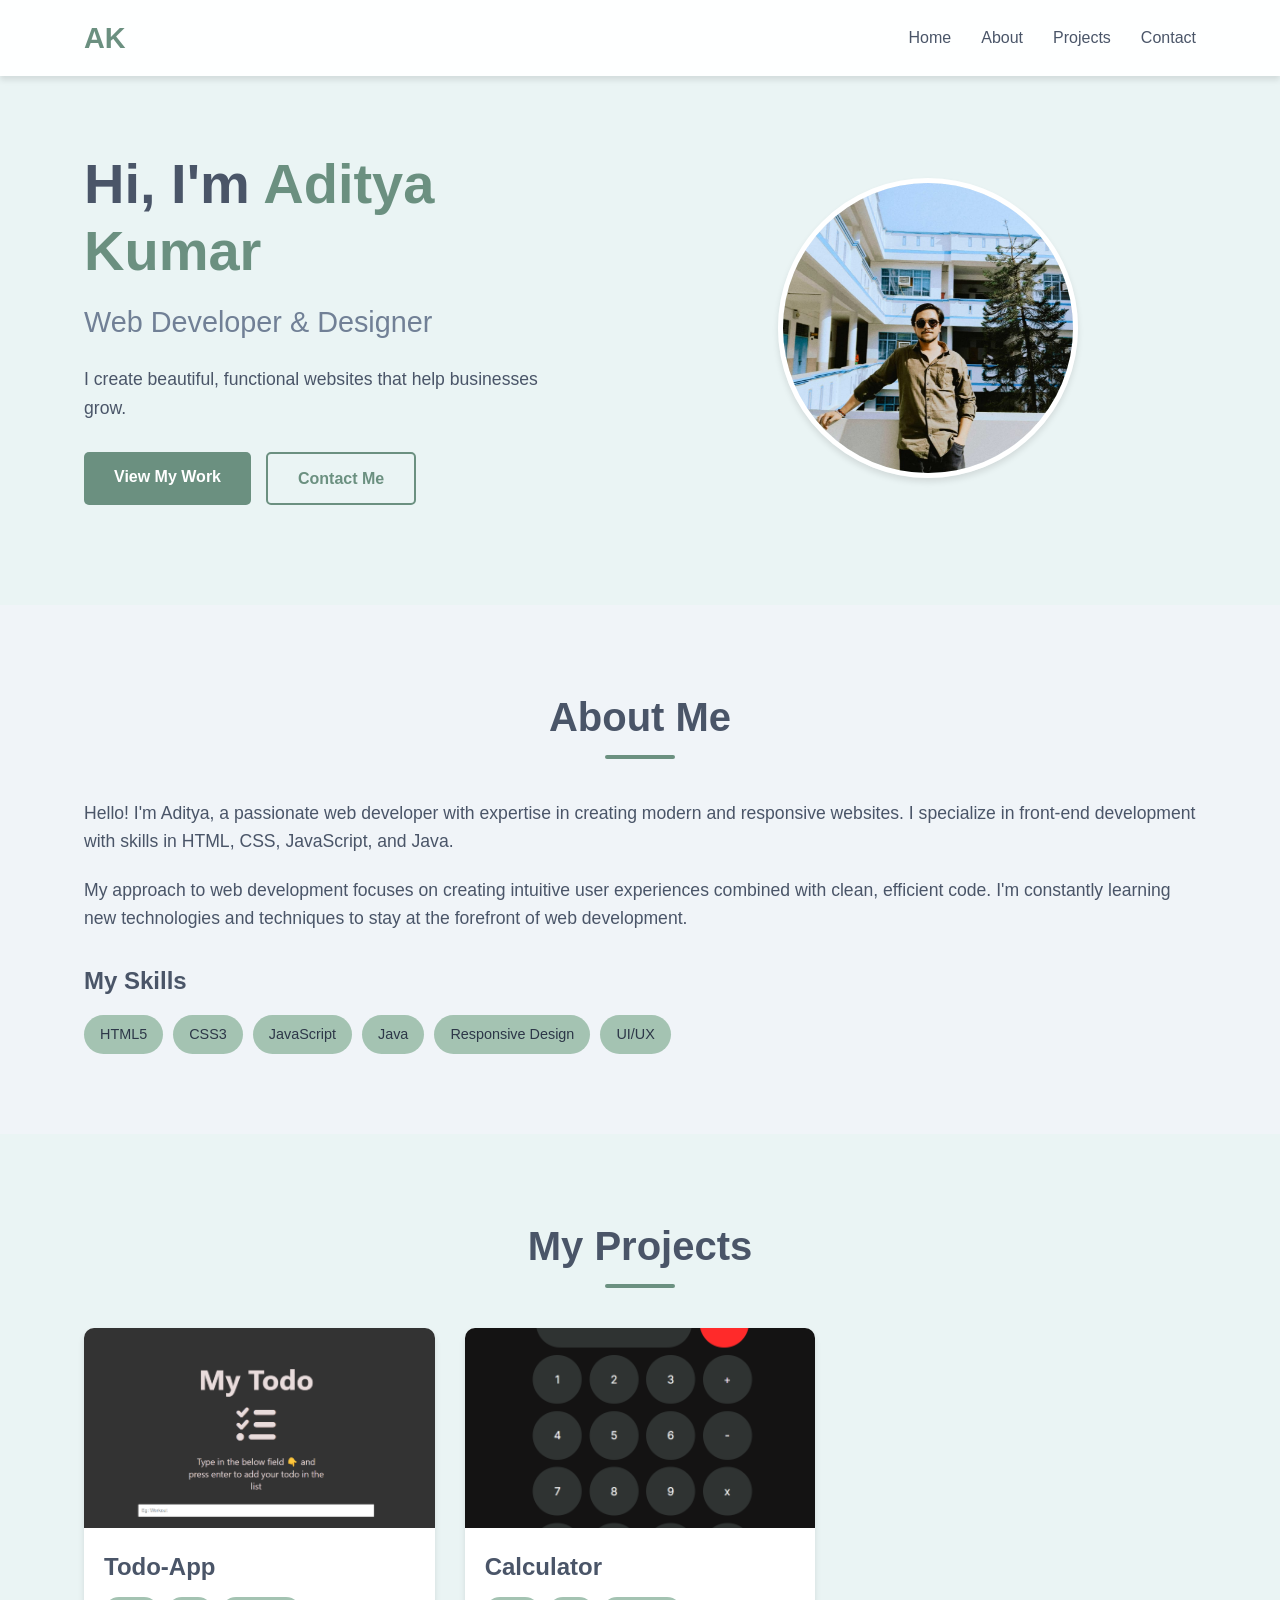
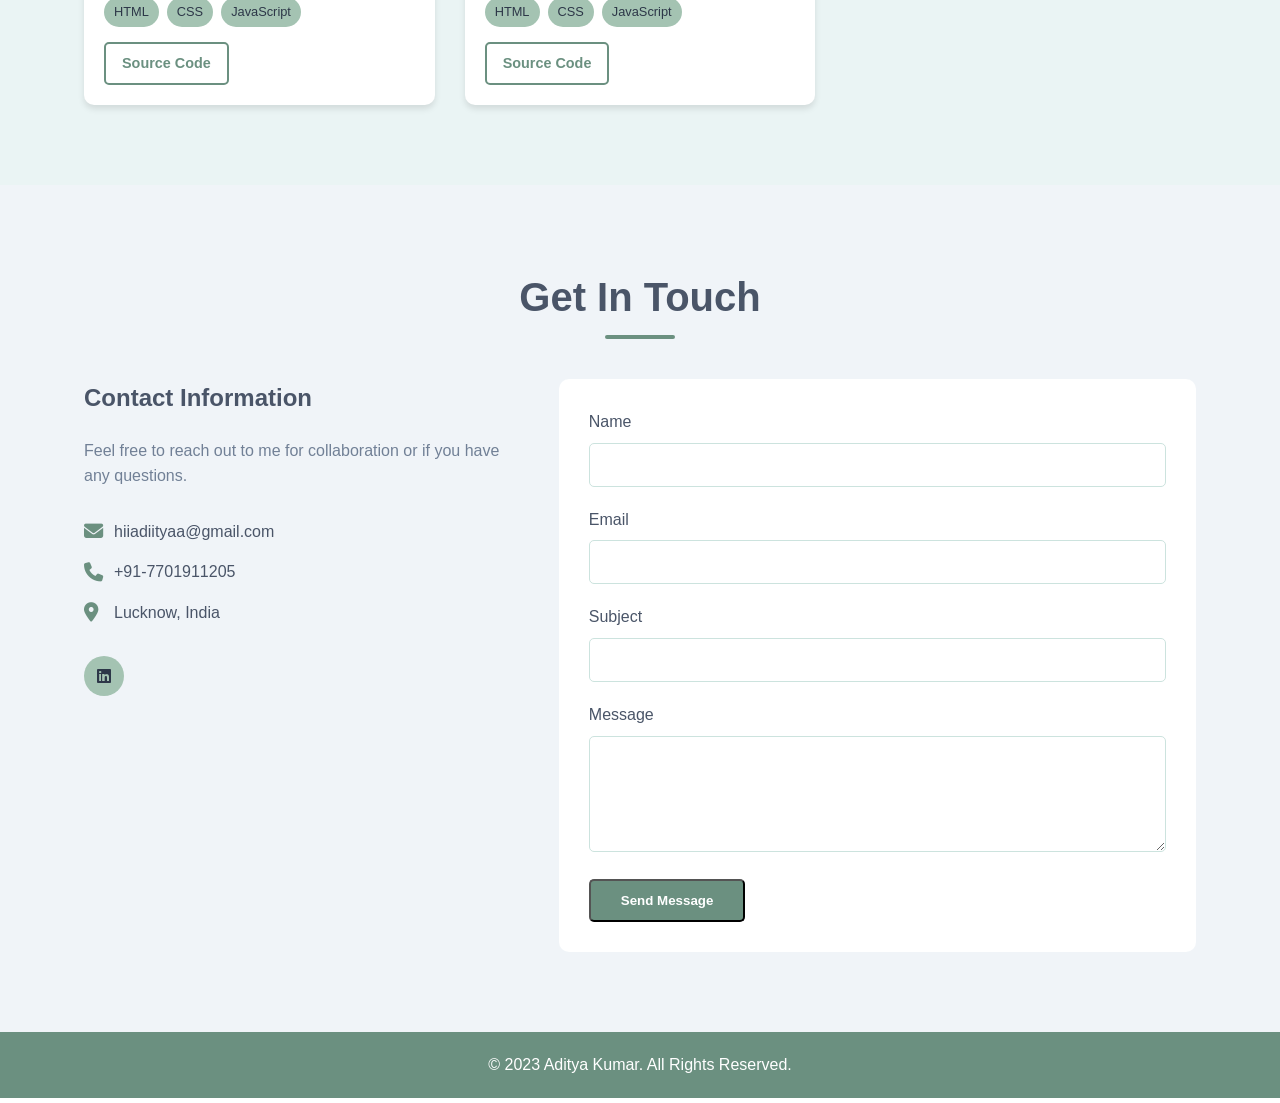
<file: index.html>
<!DOCTYPE html>
<html lang="en">
<head>
  <meta charset="UTF-8">
  <meta name="viewport" content="width=device-width, initial-scale=1.0">
  <title>Aditya Kumar | Web Developer</title>
  <link rel="stylesheet" href="styles.css">
  <link rel="stylesheet" href="https://cdnjs.cloudflare.com/ajax/libs/font-awesome/6.4.0/css/all.min.css">
</head>
<body>
  <header>
    <div class="container">
      <nav>
        <div class="logo">AK</div>
        <ul class="nav-links">
          <li><a href="#home">Home</a></li>
          <li><a href="#about">About</a></li>
          <li><a href="#projects">Projects</a></li>
          <li><a href="#contact">Contact</a></li>
        </ul>
        <div class="hamburger">
          <span></span>
          <span></span>
          <span></span>
        </div>
      </nav>
    </div>
  </header>

  <section id="home" class="hero">
    <div class="container">
      <div class="hero-content">
        <h1>Hi, I'm <span class="highlight">Aditya Kumar</span></h1>
        <h2>Web Developer & Designer</h2>
        <p>I create beautiful, functional websites that help businesses grow.</p>
        <div class="cta-buttons">
          <a href="#projects" class="btn primary-btn">View My Work</a>
          <a href="#contact" class="btn secondary-btn">Contact Me</a>
        </div>
      </div>
      <div class="hero-image">
        <div class="profile-img-container">
          <img src="aditya.jpg" alt="Aditya Kumar" class="profile-img">
        </div>
      </div>
    </div>
  </section>

  <section id="about" class="about">
    <div class="container">
      <h2 class="section-title">About Me</h2>
      <div class="about-content">
        <div class="about-text">
          <p>Hello! I'm Aditya, a passionate web developer with expertise in creating modern and responsive websites. I specialize in front-end development with skills in HTML, CSS, JavaScript, and Java.</p>
          <p>My approach to web development focuses on creating intuitive user experiences combined with clean, efficient code. I'm constantly learning new technologies and techniques to stay at the forefront of web development.</p>
          <div class="skills">
            <h3>My Skills</h3>
            <div class="skill-tags">
              <span>HTML5</span>
              <span>CSS3</span>
              <span>JavaScript</span>
              <span>Java</span>
              <span>Responsive Design</span>
              <span>UI/UX</span>
            </div>
          </div>
        </div>
      </div>
    </div>
  </section>

  <section id="projects" class="projects">
    <div class="container">
      <h2 class="section-title">My Projects</h2>
      <div class="projects-grid">
        <div class="project-card">
          <div class="project-img">
            <img src="todo.png" alt="Todo-App">
          </div>
          <div class="project-content">
            <h3>Todo-App</h3>
            <div class="project-tags">
              <span>HTML</span>
              <span>CSS</span>
              <span>JavaScript</span>
            </div>
            <div class="project-links">
              <a href="https://github.com/Adityaakumarr/todo-app.git" class="btn small-btn secondary-btn">Source Code</a>
            </div>
          </div>
        </div>

        <div class="project-card">
          <div class="project-img">
            <img src="calculator.png" alt="Calculator">
          </div>
          <div class="project-content">
            <h3>Calculator</h3>
            <div class="project-tags">
              <span>HTML</span>
              <span>CSS</span>
              <span>JavaScript</span>
            </div>
            <div class="project-links">
              <a href="https://github.com/Adityaakumarr/calculator.git" class="btn small-btn secondary-btn">Source Code</a>
            </div>
          </div>
        </div>

       
  </section>

  <section id="contact" class="contact">
    <div class="container">
      <h2 class="section-title">Get In Touch</h2>
      <div class="contact-content">
        <div class="contact-info">
          <h3>Contact Information</h3>
          <p>Feel free to reach out to me for collaboration or if you have any questions.</p>
          <div class="contact-details">
            <div class="contact-item">
              <i class="fas fa-envelope"></i>
              <span>hiiadiityaa@gmail.com</span>
            </div>
            <div class="contact-item">
              <i class="fas fa-phone"></i>
              <span>+91-7701911205</span>
            </div>
            <div class="contact-item">
              <i class="fas fa-map-marker-alt"></i>
              <span>Lucknow, India</span>
            </div>
          </div>
          <div class="social-links">
            <a href="www.linkedin.com/in/adityakdev" aria-label="LinkedIn"><i class="fab fa-linkedin"></i></a>
          </div>
        </div>
        <div class="contact-form-container">
          <form id="contact-form">
            <div class="form-group">
              <label for="name">Name</label>
              <input type="text" id="name" name="name" required>
              <span class="error-message"></span>
            </div>
            <div class="form-group">
              <label for="email">Email</label>
              <input type="email" id="email" name="email" required>
              <span class="error-message"></span>
            </div>
            <div class="form-group">
              <label for="subject">Subject</label>
              <input type="text" id="subject" name="subject" required>
              <span class="error-message"></span>
            </div>
            <div class="form-group">
              <label for="message">Message</label>
              <textarea id="message" name="message" rows="5" required></textarea>
              <span class="error-message"></span>
            </div>
            <button type="submit" class="btn primary-btn">Send Message</button>
          </form>
        </div>
      </div>
    </div>
  </section>

  <footer>
    <div class="container">
      <p>&copy; 2023 Aditya Kumar. All Rights Reserved.</p>
    </div>
  </footer>

  <script src="script.js"></script>
</body>
</html>
</file>
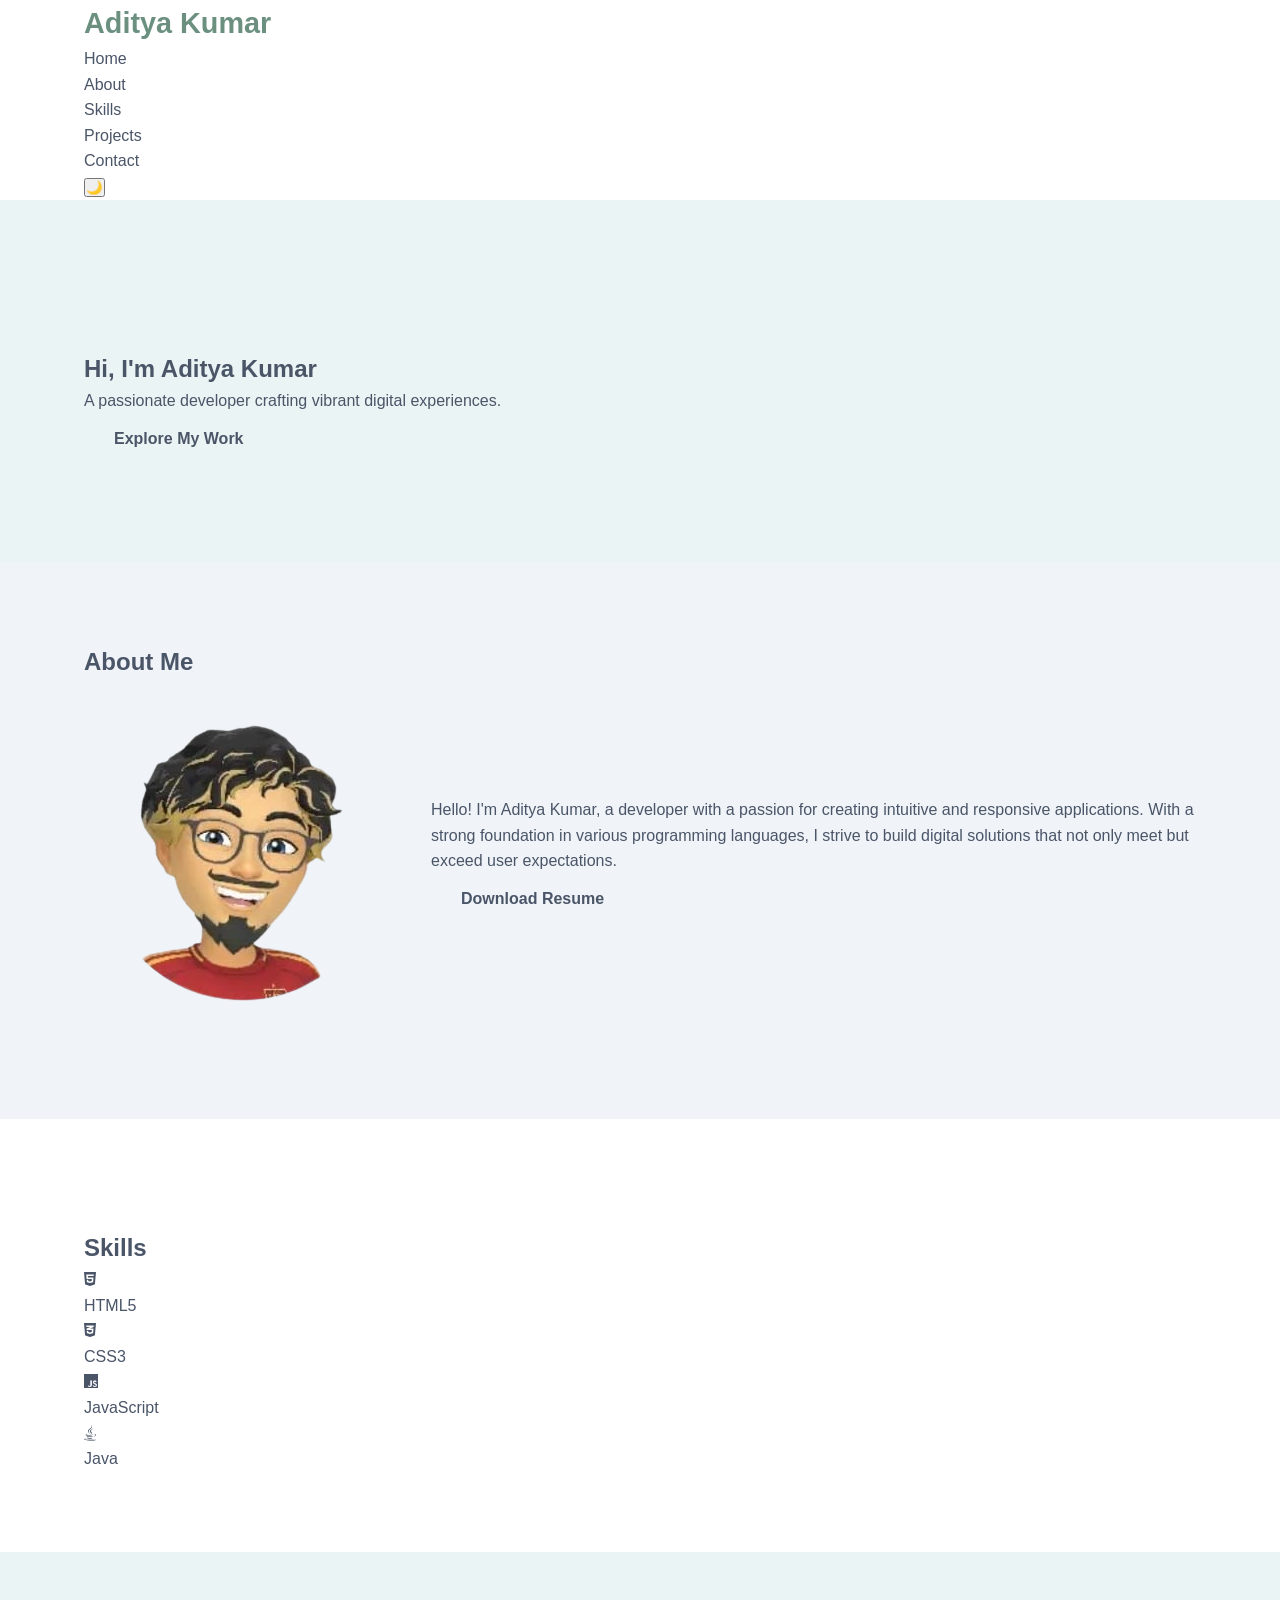
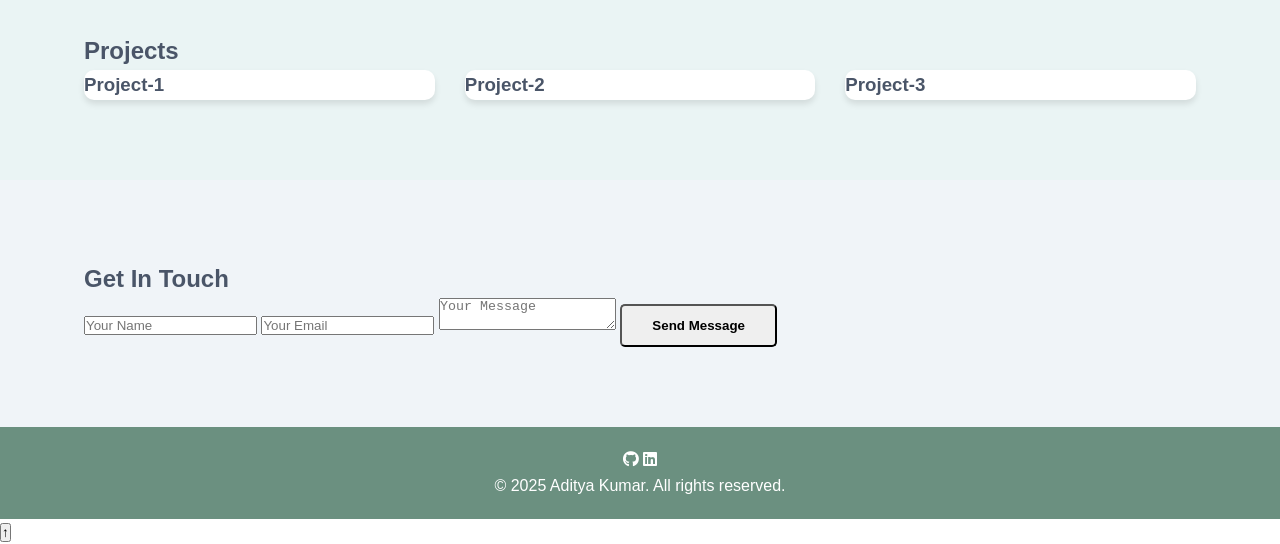
<file: portfolio.html>
<!DOCTYPE html>
<html lang="en">
<head>
  <meta charset="UTF-8">
  <meta name="viewport" content="width=device-width, initial-scale=1.0">
  <title>Aditya Kumar - Portfolio</title>
  <link rel="stylesheet" href="styles.css">
  <link href="https://fonts.googleapis.com/css2?family=Poppins:wght@400;600;700&display=swap" rel="stylesheet">
  <link rel="stylesheet" href="https://cdnjs.cloudflare.com/ajax/libs/font-awesome/6.0.0/css/all.min.css">
</head>
<body>
  <!-- Navigation Bar -->
  <nav id="navbar">
    <div class="container">
      <a href="#home" class="logo">Aditya Kumar</a>
      <ul>
        <li><a href="#home">Home</a></li>
        <li><a href="#about">About</a></li>
        <li><a href="#skills">Skills</a></li>
        <li><a href="#projects">Projects</a></li>
        <li><a href="#contact">Contact</a></li>
        <li><button id="theme-toggle">🌙</button></li>
      </ul>
    </div>
  </nav>

  <!-- Hero Section -->
  <section id="home" class="hero">
    <div class="container">
      <div class="hero-text">
        <h1>Hi, I'm Aditya Kumar</h1>
        <p>A passionate developer crafting vibrant digital experiences.</p>
        <a href="#projects" class="btn">Explore My Work</a>
      </div>
    </div>
  </section>

  <!-- About Section -->
  <section id="about" class="about">
    <div class="container">
      <h2>About Me</h2>
      <div class="about-content">
        <img src="profile.png" alt="Aditya Kumar">
        <div class="bio">
          <p>Hello! I'm Aditya Kumar, a developer with a passion for creating intuitive and responsive applications. With a strong foundation in various programming languages, I strive to build digital solutions that not only meet but exceed user expectations.</p>
          <a href="#" class="btn">Download Resume</a>
        </div>
      </div>
    </div>
  </section>

  <!-- Skills Section -->
  <section id="skills" class="skills">
    <div class="container">
      <h2>Skills</h2>
      <div class="skills-grid">
        <div class="skill">
          <i class="fab fa-html5"></i>
          <p>HTML5</p>
        </div>
        <div class="skill">
          <i class="fab fa-css3-alt"></i>
          <p>CSS3</p>
        </div>
        <div class="skill">
          <i class="fab fa-js"></i>
          <p>JavaScript</p>
        </div>
        <div class="skill">
          <i class="fab fa-java"></i>
          <p>Java</p>
        </div>
      </div>
    </div>
  </section>

  <!-- Projects Section -->
  <section id="projects" class="projects">
    <div class="container">
      <h2>Projects</h2>
      <div class="projects-grid">
        <div class="project-card">
          <h3>Project-1</h3>
        </div>
        <div class="project-card">
          <h3>Project-2</h3>
        </div>
        <div class="project-card">
          <h3>Project-3</h3>
        </div>
      </div>
    </div>
  </section>

  <!-- Contact Section -->
  <section id="contact" class="contact">
    <div class="container">
      <h2>Get In Touch</h2>
      <form id="contact-form">
        <input type="text" id="name" placeholder="Your Name" required>
        <input type="email" id="email" placeholder="Your Email" required>
        <textarea id="message" placeholder="Your Message" required></textarea>
        <button type="submit" class="btn">Send Message</button>
      </form>
    </div>
  </section>

  <!-- Footer -->
  <footer>
    <div class="container">
      <div class="social-icons">
        <a href="https://github.com/Adityaakumarr" aria-label="GitHub"><i class="fab fa-github"></i></a>
        <a href="https://www.linkedin.com/in/adityakdev/" aria-label="LinkedIn"><i class="fab fa-linkedin"></i></a>
      </div>
      <p>&copy; 2025 Aditya Kumar. All rights reserved.</p>
    </div>
  </footer>

  <!-- Back to Top Button -->
  <button id="back-to-top" aria-label="Back to Top">↑</button>

  <script src="script.js"></script>
</body>
</html>
</file>
<file: styles.css>
/* Base Styles and Variables */
:root {
    --primary-color: #6b9080;
    --primary-dark: #5a7b6c;
    --secondary-color: #a4c3b2;
    --dark-color: #2d3748;
    --light-color: #f0f4f8;
    --text-color: #4a5568;
    --text-light: #718096;
    --background-color: #ffffff;
    --border-color: #cce3de;
    --shadow: 0 4px 6px rgba(0, 0, 0, 0.1);
    --transition: all 0.3s ease;
    --container-width: 1200px;
  }
  
  * {
    margin: 0;
    padding: 0;
    box-sizing: border-box;
  }
  
  html {
    scroll-behavior: smooth;
  }
  
  body {
    font-family: "Segoe UI", Tahoma, Geneva, Verdana, sans-serif;
    line-height: 1.6;
    color: var(--text-color);
    background-color: var(--background-color);
  }
  
  .container {
    width: 90%;
    max-width: var(--container-width);
    margin: 0 auto;
    padding: 0 20px;
  }
  
  a {
    text-decoration: none;
    color: inherit;
  }
  
  ul {
    list-style: none;
  }
  
  img {
    max-width: 100%;
    height: auto;
  }
  
  section {
    padding: 80px 0;
  }
  
  .section-title {
    font-size: 2.5rem;
    margin-bottom: 50px;
    text-align: center;
    position: relative;
  }
  
  .section-title::after {
    content: "";
    position: absolute;
    bottom: -10px;
    left: 50%;
    transform: translateX(-50%);
    width: 70px;
    height: 4px;
    background-color: var(--primary-color);
    border-radius: 2px;
  }
  
  .btn {
    display: inline-block;
    padding: 12px 30px;
    border-radius: 5px;
    font-weight: 600;
    cursor: pointer;
    transition: var(--transition);
    text-align: center;
  }
  
  .primary-btn {
    background-color: var(--primary-color);
    color: white;
  }
  
  .primary-btn:hover {
    background-color: var(--primary-dark);
    transform: translateY(-3px);
  }
  
  .secondary-btn {
    background-color: transparent;
    color: var(--primary-color);
    border: 2px solid var(--primary-color);
  }
  
  .secondary-btn:hover {
    background-color: var(--primary-color);
    color: white;
    transform: translateY(-3px);
  }
  
  .small-btn {
    padding: 8px 16px;
    font-size: 0.9rem;
  }
  
  .highlight {
    color: var(--primary-color);
  }
  
  /* Header and Navigation */
  header {
    position: fixed;
    top: 0;
    left: 0;
    width: 100%;
    z-index: 1000;
    background-color: rgba(255, 255, 255, 0.95);
    box-shadow: var(--shadow);
    padding: 15px 0;
  }
  
  nav {
    display: flex;
    justify-content: space-between;
    align-items: center;
  }
  
  .logo {
    font-size: 1.8rem;
    font-weight: 700;
    color: var(--primary-color);
    cursor: pointer;
  }
  
  .nav-links {
    display: flex;
    gap: 30px;
  }
  
  .nav-links a {
    font-weight: 500;
    transition: var(--transition);
  }
  
  .nav-links a:hover {
    color: var(--primary-color);
  }
  
  .hamburger {
    display: none;
    flex-direction: column;
    cursor: pointer;
  }
  
  .hamburger span {
    width: 25px;
    height: 3px;
    background-color: var(--dark-color);
    margin: 3px 0;
    transition: var(--transition);
  }
  
  /* Hero Section */
  .hero {
    padding-top: 150px;
    padding-bottom: 100px;
    background-color: #eaf4f4;
  }
  
  .hero .container {
    display: flex;
    align-items: center;
    justify-content: space-between;
    gap: 40px;
  }
  
  .hero-content {
    flex: 1;
  }
  
  .hero-content h1 {
    font-size: 3.5rem;
    line-height: 1.2;
    margin-bottom: 15px;
  }
  
  .hero-content h2 {
    font-size: 1.8rem;
    color: var(--text-light);
    margin-bottom: 20px;
    font-weight: 500;
  }
  
  .hero-content p {
    font-size: 1.1rem;
    margin-bottom: 30px;
    max-width: 500px;
  }
  
  .cta-buttons {
    display: flex;
    gap: 15px;
  }
  
  .hero-image {
    flex: 1;
    display: flex;
    justify-content: center;
    align-items: center;
  }
  
  .profile-img-container {
    width: 300px;
    height: 300px;
    border-radius: 50%;
    overflow: hidden;
    border: 5px solid white;
    box-shadow: var(--shadow);
  }
  
  .profile-img {
    width: 100%;
    height: 100%;
    object-fit: cover;
  }
  
  /* About Section */
  .about {
    background-color: var(--light-color);
  }
  
  .about-content {
    display: flex;
    gap: 40px;
    align-items: center;
  }
  
  .about-text {
    flex: 1;
  }
  
  .about-text p {
    margin-bottom: 20px;
    font-size: 1.1rem;
  }
  
  .skills {
    margin-top: 30px;
  }
  
  .skills h3 {
    font-size: 1.5rem;
    margin-bottom: 15px;
  }
  
  .skill-tags {
    display: flex;
    flex-wrap: wrap;
    gap: 10px;
  }
  
  .skill-tags span {
    background-color: var(--secondary-color);
    color: var(--dark-color);
    padding: 8px 16px;
    border-radius: 20px;
    font-size: 0.9rem;
    font-weight: 500;
  }
  
  /* Projects Section */
  .projects {
    background-color: #eaf4f4;
  }
  
  .projects-grid {
    display: grid;
    grid-template-columns: repeat(auto-fill, minmax(350px, 1fr));
    gap: 30px;
  }
  
  .project-card {
    background-color: white;
    border-radius: 10px;
    overflow: hidden;
    box-shadow: var(--shadow);
    transition: var(--transition);
  }
  
  .project-card:hover {
    transform: translateY(-10px);
    box-shadow: 0 10px 20px rgba(0, 0, 0, 0.1);
  }
  
  .project-img {
    height: 200px;
    overflow: hidden;
  }
  
  .project-img img {
    width: 100%;
    height: 100%;
    object-fit: cover;
    transition: var(--transition);
  }
  
  .project-card:hover .project-img img {
    transform: scale(1.05);
  }
  
  .project-content {
    padding: 20px;
  }
  
  .project-content h3 {
    font-size: 1.5rem;
    margin-bottom: 10px;
  }
  
  .project-content p {
    color: var(--text-light);
    margin-bottom: 15px;
  }
  
  .project-tags {
    display: flex;
    flex-wrap: wrap;
    gap: 8px;
    margin-bottom: 15px;
  }
  
  .project-tags span {
    background-color: var(--secondary-color);
    color: var(--dark-color);
    padding: 5px 10px;
    border-radius: 15px;
    font-size: 0.8rem;
  }
  
  .project-links {
    display: flex;
    gap: 10px;
  }
  
  /* Contact Section */
  .contact {
    background-color: var(--light-color);
  }
  
  .contact-content {
    display: grid;
    grid-template-columns: 1fr 1.5fr;
    gap: 50px;
  }
  
  .contact-info h3 {
    font-size: 1.5rem;
    margin-bottom: 20px;
  }
  
  .contact-info p {
    margin-bottom: 30px;
    color: var(--text-light);
  }
  
  .contact-details {
    margin-bottom: 30px;
  }
  
  .contact-item {
    display: flex;
    align-items: center;
    margin-bottom: 15px;
  }
  
  .contact-item i {
    width: 30px;
    color: var(--primary-color);
    font-size: 1.2rem;
  }
  
  .social-links {
    display: flex;
    gap: 15px;
  }
  
  .social-links a {
    display: flex;
    align-items: center;
    justify-content: center;
    width: 40px;
    height: 40px;
    border-radius: 50%;
    background-color: var(--secondary-color);
    color: var(--dark-color);
    transition: var(--transition);
  }
  
  .social-links a:hover {
    background-color: var(--primary-color);
    color: white;
    transform: translateY(-3px);
  }
  
  .contact-form-container {
    background-color: #ffffff;
    padding: 30px;
    border-radius: 10px;
  }
  
  .form-group {
    margin-bottom: 20px;
  }
  
  .form-group label {
    display: block;
    margin-bottom: 8px;
    font-weight: 500;
  }
  
  .form-group input,
  .form-group textarea {
    width: 100%;
    padding: 12px 15px;
    border: 1px solid var(--border-color);
    border-radius: 5px;
    font-size: 1rem;
    transition: var(--transition);
  }
  
  .form-group input:focus,
  .form-group textarea:focus {
    outline: none;
    border-color: var(--primary-color);
    box-shadow: 0 0 0 2px rgba(74, 108, 247, 0.2);
  }
  
  .error-message {
    color: #dc3545;
    font-size: 0.85rem;
    margin-top: 5px;
    display: none;
  }
  
  /* Footer */
  footer {
    background-color: var(--primary-color);
    color: white;
    padding: 20px 0;
    text-align: center;
  }
  
  /* Responsive Design */
  @media (max-width: 992px) {
    .hero-content h1 {
      font-size: 2.8rem;
    }
  
    .contact-content {
      grid-template-columns: 1fr;
    }
  
    .contact-info {
      margin-bottom: 30px;
    }
  }
  
  @media (max-width: 768px) {
    .hamburger {
      display: flex;
    }
  
    .nav-links {
      position: absolute;
      top: 70px;
      left: 0;
      width: 100%;
      background-color: white;
      flex-direction: column;
      align-items: center;
      padding: 20px 0;
      gap: 15px;
      box-shadow: 0 10px 15px rgba(0, 0, 0, 0.1);
      transform: translateY(-150%);
      opacity: 0;
      transition: var(--transition);
      z-index: -1;
    }
  
    .nav-links.active {
      transform: translateY(0);
      opacity: 1;
      z-index: 1;
    }
  
    .hero .container {
      flex-direction: column-reverse;
      text-align: center;
    }
  
    .hero-content p {
      margin: 0 auto 30px;
    }
  
    .cta-buttons {
      justify-content: center;
    }
  
    .about-content {
      flex-direction: column;
    }
  
    .projects-grid {
      grid-template-columns: 1fr;
    }
  
    .section-title {
      font-size: 2rem;
    }
  }
  
  @media (max-width: 576px) {
    .hero-content h1 {
      font-size: 2.2rem;
    }
  
    .hero-content h2 {
      font-size: 1.5rem;
    }
  
    .profile-img-container {
      width: 250px;
      height: 250px;
    }
  
    .cta-buttons {
      flex-direction: column;
      gap: 10px;
    }
  
    .btn {
      width: 100%;
    }
  
    .project-links {
      flex-direction: column;
      gap: 10px;
    }
  
    .project-links .btn {
      width: 100%;
    }
  }
</file>
